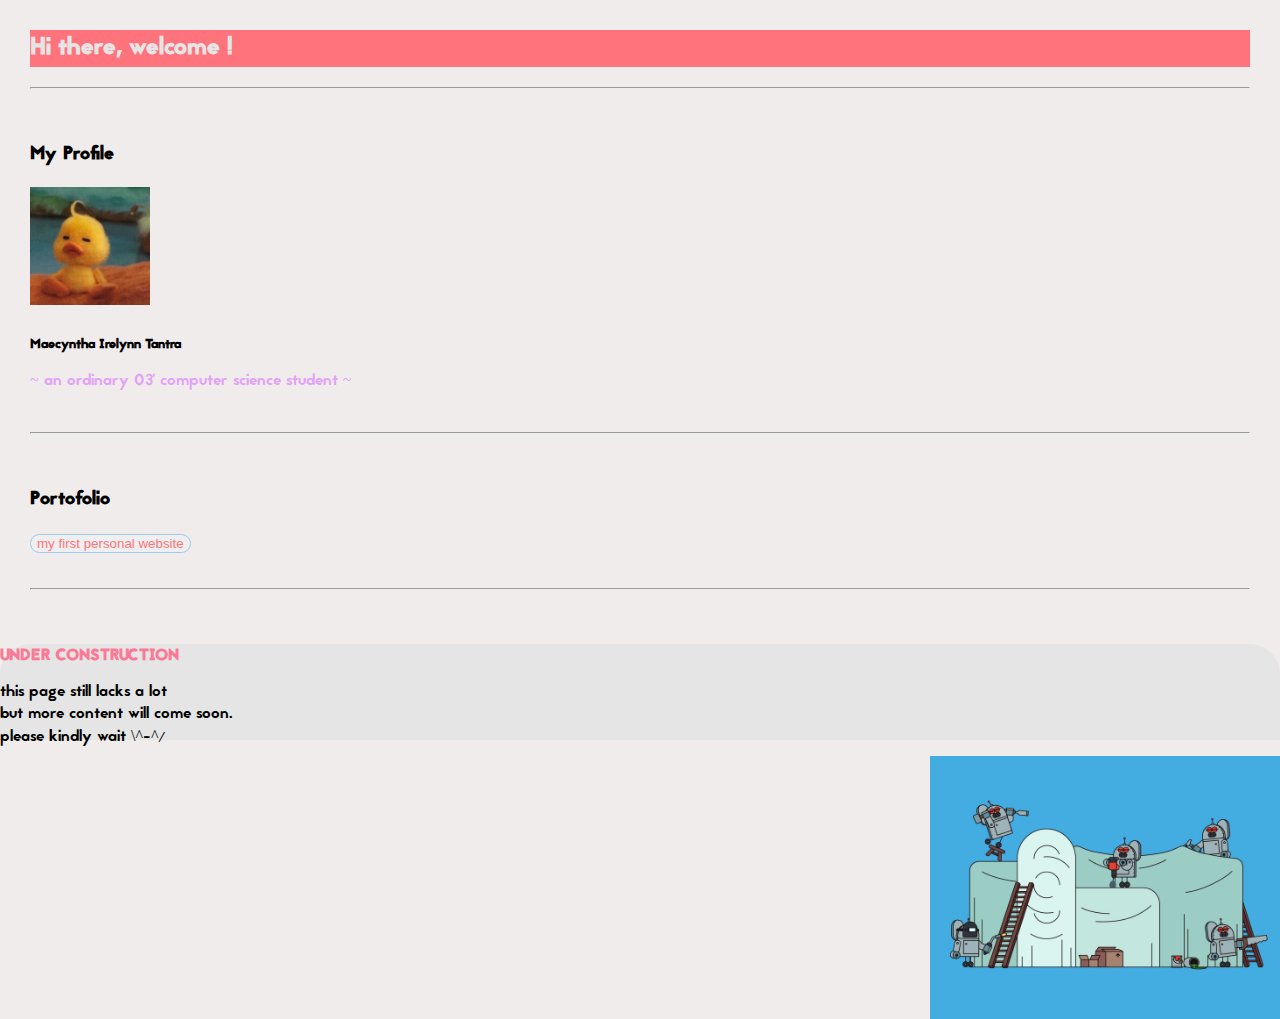
<file: index.html>
<!DOCTYPE html>
<html lang="en">
<head>
    <meta charset="UTF-8">
    <meta name="viewport" content="width=device-width, initial-scale=1.0">
    <meta name="description" content="">
    <title>Maecyntha Irelynn | mini porto</title>
    <link href="https://cdn.jsdelivr.net/npm/bootstrap@5.1.3/dist/css/bootstrap.min.css" rel="stylesheet"
    integrity="sha384-1BmE4kWBq78iYhFldvKuhfTAU6auU8tT94WrHftjDbrCEXSU1oBoqyl2QvZ6jIW3" crossorigin="anonymous">
    <link rel="stylesheet" href="style.css">
</head>
<body>
    <div id="container">
        <div id="intro" class="text-center rounded-3 mb-4">
            <h2 class="p-3">Hi there, welcome !</h2>
        </div>
        <hr />
        <br />
        <div id="profile" class="text-center">
            <h3>My Profile</h3>
            <img class="rounded-circle" src="pict/profile.jpg" alt="my profile">
            <h5 class="mt-3 mx-auto img-fluid">Maecyntha Irelynn Tantra</h5>
            <p>~ an ordinary 03' computer science student ~</p>
        </div> <br />
        
        <hr /> <br />
        <div id="porto" class="text-center">
            <h3>Portofolio</h3>
            <button class="p-2" title="This project use html & css . So it works well on 14-inch monitor :p">
                <a href="porto-personal web/index.html">my first personal website</a>
            </button>
        </div>
        <br />

        <hr /> <br />
        <div id="construction" class="p-4 row d-flex align-items-center">
            <div class="soon col-sm-5">
                <h4 class="mb-3"><b>UNDER CONSTRUCTION</b></h4>
                <p>this page still lacks a lot</p>
                <p>but more content will come soon.</p>
                <p class="mb-3">please kindly wait \^-^/</p>
            </div>
            <div class="col-sm-6">
                <img align="right" src="pict/construction.gif" class="img-fluid rounded-3"/>
            </div>
        </div>
    </div>

    <script src="https://cdn.jsdelivr.net/npm/bootstrap@5.1.3/dist/js/bootstrap.bundle.min.js" integrity="sha384-ka7Sk0Gln4gmtz2MlQnikT1wXgYsOg+OMhuP+IlRH9sENBO0LRn5q+8nbTov4+1p" crossorigin="anonymous"></script>
</body>
</html>
</file>
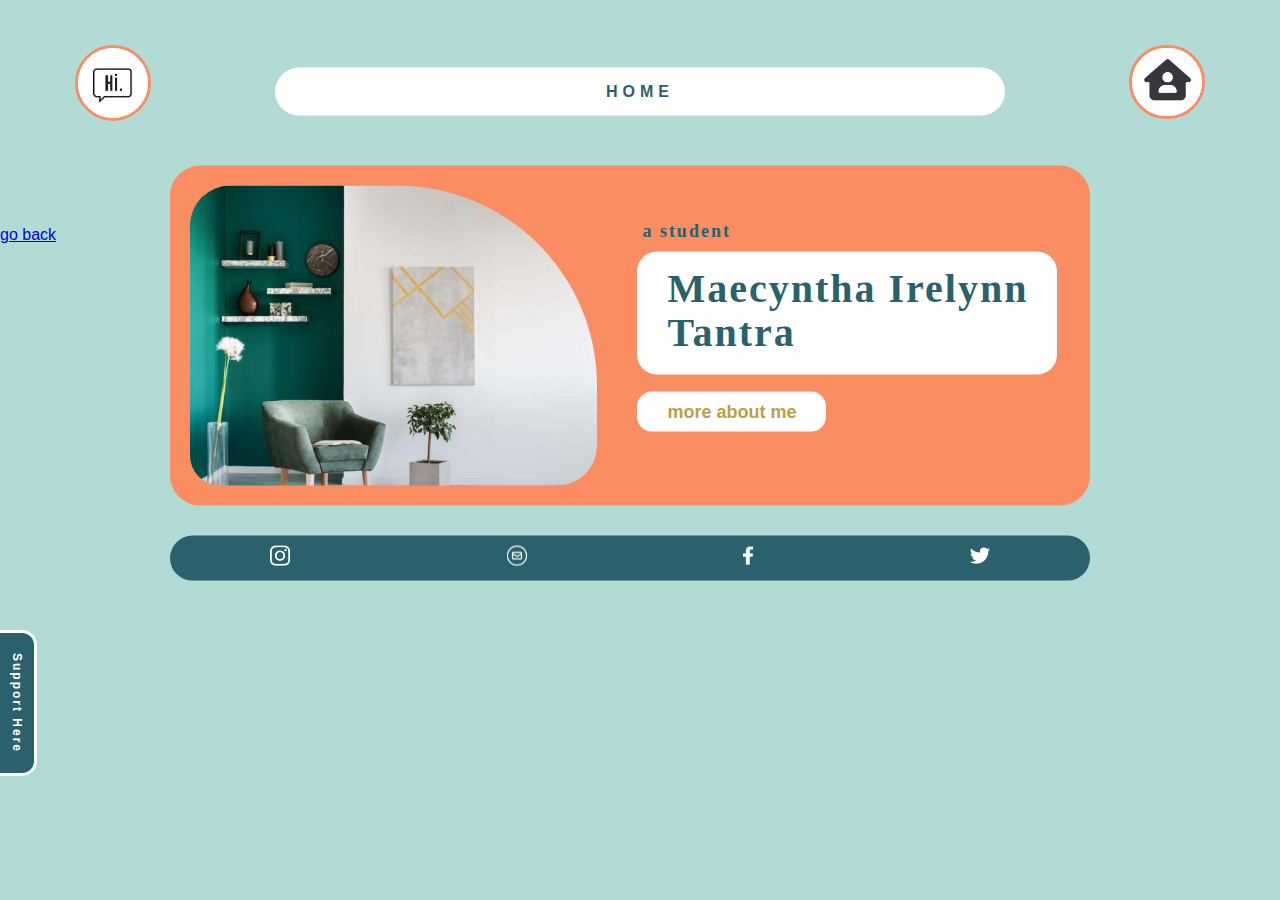
<file: porto-personal web/index.html>
<!DOCTYPE html>
<html>
<head>
    <meta name="viewport" content="width=device-width, initial-scale=1.0">
    <title>| Home |g</title>
    <link rel="stylesheet" href="style.css">
</head>
<body>
    
    <div id="overlayMenu">
        <label for="toggle" id="icon" class="now">
            <span><img src="pict/home.jpg"</span>
        </label>
        <a href=index.html id="icon" class="hi">
            <span><img src="pict/hi.jpg"</span>
        </a>
        <input type="checkbox" name="" id="toggle">
        <div class="nav">
            <ul>
                <li><a class="active" href="index.html">Home</a></li>
                <li><a href="about.html">About</a></li>
                <li><a href="porto.html">Portofolio</a></li>
                <li><a href="contact.html">Contact</a></li>
            </ul>
        </div>
        
        <div id="isi">
            <div class="title">
                <h1 align="center">HOME</h1>
            </div>
            <div class="content">
                <div id="orange-highlight">
                    <div class="pict">
                        <img src="pict/interior.jpg">
                    </div>
                    <div class="sub">
                        <p>a student</p>
                        <h1>Maecyntha Irelynn Tantra</h1>
                        <div class="more">
                            <a href="about.html">more about me</a>
                        </div>
                    </div> 
                </div>
                <div id="dark-highlight">
                    <div class="logo">
                        <img src="pict/insta.png">
                    </div>
                    <div class="logo">
                        <img src="pict/email.png">
                    </div>
                    <div class="logo">
                        <img class="small" src="pict/fac.png">
                    </div>
                    <div class="logo">
                        <img src="pict/twit.png">
                    </div>
                </div>
            </div>
        </div>

    </div>
    <br />
    <div class="side">
        <a href="mailto: support@me.com">Support Here</a>
    </div>
    <a href="../index.html">go back</a>
    
    
</body>
</html>
</file>
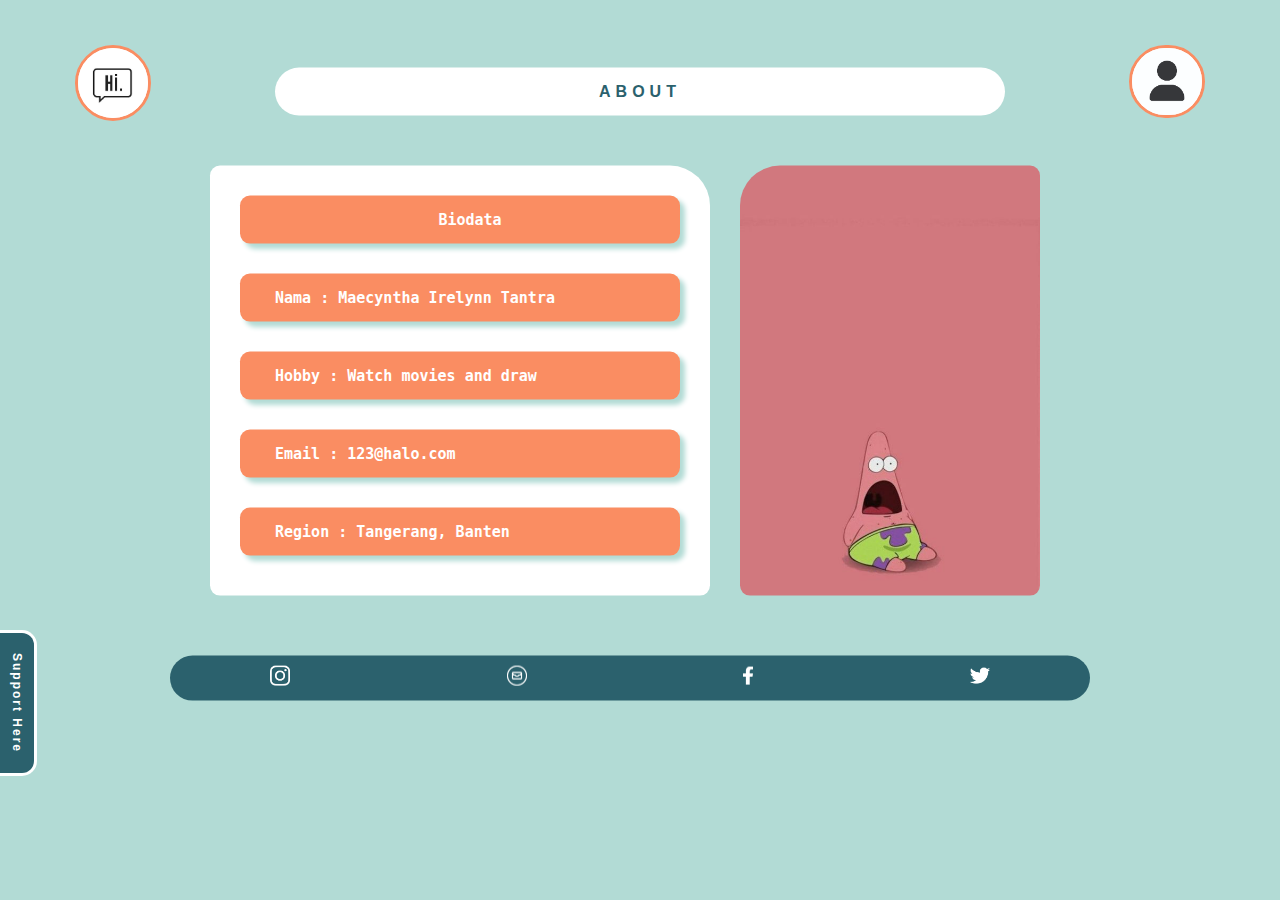
<file: porto-personal web/about.html>
<!DOCTYPE html>
<html>
<head>
    <meta name="viewport" content="width=device-width, initial-scale=1.0">
    <title>| About |</title>
    <link rel="stylesheet" href="style.css">
</head>
<body>
    
    <div id="overlayMenu">
        <label for="toggle" id="icon" class="now">
            <span><img src="pict/about.jpg"</span> <!--ganti gambar-->
        </label>
        <a href=index.html id="icon" class="hi">
            <span><img src="pict/hi.jpg"</span>
        </a>
        <input type="checkbox" name="" id="toggle">
        <div class="nav">
            <ul> <!--ganti active sendiri-->
                <li><a href="index.html">Home</a></li>
                <li><a class="active" href="about.html">About</a></li> 
                <li><a href="porto.html">Portofolio</a></li>
                <li><a href="contact.html">Contact</a></li>
            </ul>
        </div>
        
        <div id="isi">
            <div class="title">
                <h1 align="center">ABOUT</h1> <!--ganti judul-->
            </div>
            <div class="content">
                <div id="highlight">
                    <div class="container">
                        <div class="con-con">
                            <p align="center"><b>Biodata</b></p>
                        </div>
                        <div class="con-con">
                            <p>Nama     : Maecyntha Irelynn Tantra</p>
                        </div>
                        <div class="con-con">
                            <p>Hobby    : Watch movies and draw</p>
                        </div>
                        <div class="con-con">
                            <p>Email    : 123@halo.com</p>
                        </div>
                        <div class="con-con">
                            <p>Region   : Tangerang, Banten</p>
                        </div>
                    </div>
                    <div class="additional">
                        <img src="pict/mini-3 (1).jpg">
                    </div>
                </div>
                <div id="dark-highlight">
                    <div class="logo">
                        <img src="pict/insta.png">
                    </div>
                    <div class="logo">
                        <img src="pict/email.png">
                    </div>
                    <div class="logo">
                        <img class="small" src="pict/fac.png">
                    </div>
                    <div class="logo">
                        <img src="pict/twit.png">
                    </div>
                </div>
                
            </div>
        </div>
        
    </div>
    <br />
    <div class="side">
        <a href="mailto: support@me.com">Support Here</a>
    </div>
    
</body>
</html>
</file>
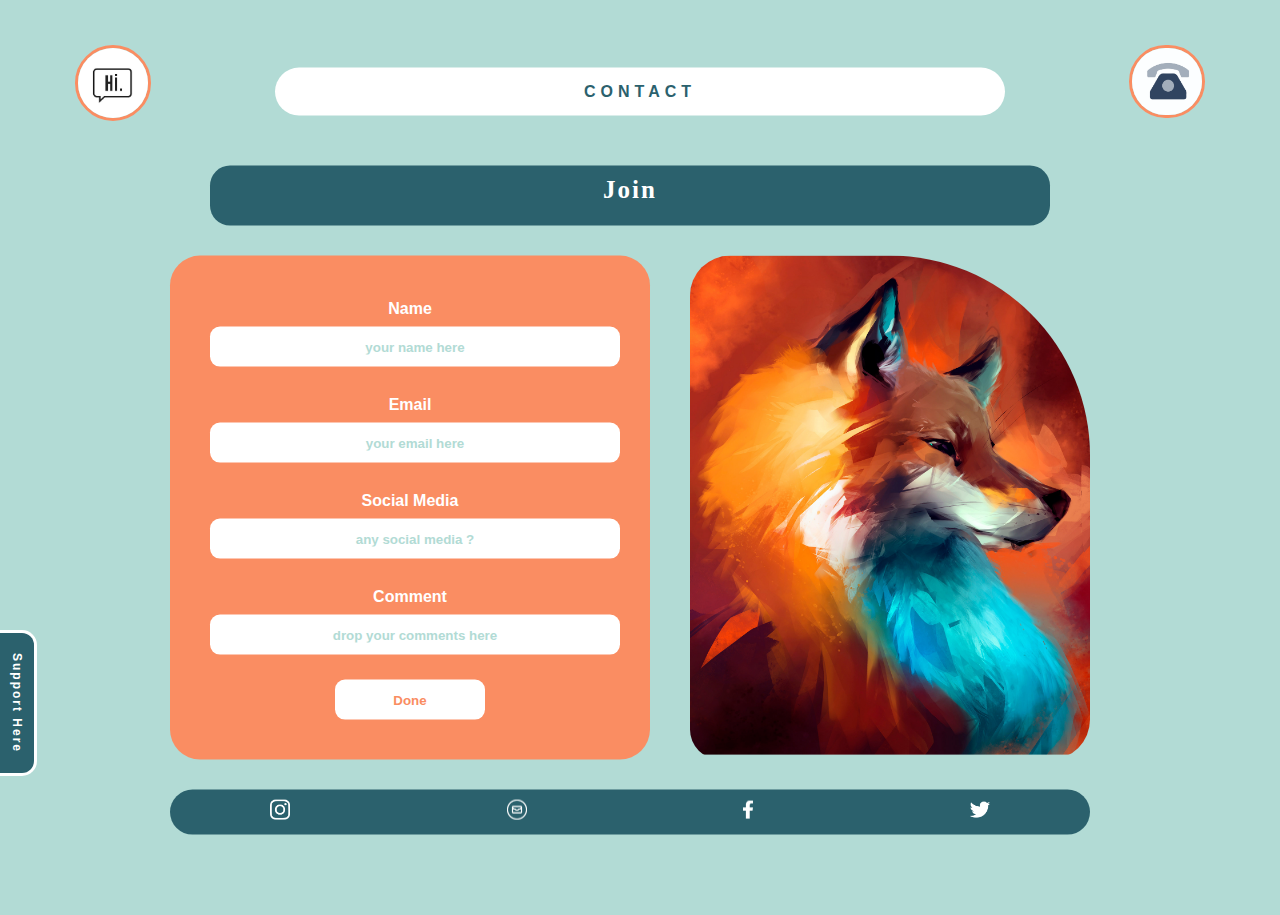
<file: porto-personal web/contact.html>
<!DOCTYPE html>
<html>
<head>
    <meta name="viewport" content="width=device-width, initial-scale=1.0">
    <title>| Contact |</title>
    <link rel="stylesheet" href="style.css">
</head>
<body>
    
    <div id="overlayMenu">
        <label for="toggle" id="icon" class="now">
            <span><img src="pict/contact.jpg"</span> <!--ganti gambar-->
        </label>
        <a href=index.html id="icon" class="hi">
            <span><img src="pict/hi.jpg"</span>
        </a>
        <input type="checkbox" name="" id="toggle">
        <div class="nav">
            <ul> <!--ganti active manual-->
                <li><a href="index.html">Home</a></li>
                <li><a href="about.html">About</a></li> 
                <li><a href="porto.html">Portofolio</a></li>
                <li><a class="active" href="contact.html">Contact</a></li>
            </ul>
        </div>
        
        <div id="isi">
            <div class="title">
                <h1 align="center">CONTACT</h1> <!--ganti judul-->
            </div>
            <div class="content">
                <div class="friend">
                    <p>Join</p> 
                </div>
                <div id="highlight">
                    <form id="form" action="loading.html" method="get">
                        <div>
                            <label>Name</label>
                            <input placeholder="your name here" name="name" type="text"/>
                        </div>
                        <div>
                            <label>Email</label>
                            <input placeholder="your email here" name="email" type="email" />
                        </div>
                        <div>
                            <label>Social Media</label>
                            <input placeholder="any social media ?" name="media" type="text" />
                        </div>
                        <div>
                            <label>Comment</label>
                            <input placeholder="drop your comments here" name="comment" type="text" />
                        </div>
                        <div>
                            <button type="submit">Done</button>
                        </div>
                        
                    </form>
                    <div class="pict">
                        <img src="pict/painting-3.jpg">
                    </div>
                </div>

                <div id="dark-highlight">
                    <div class="logo">
                        <img src="pict/insta.png">
                    </div>
                    <div class="logo">
                        <img src="pict/email.png">
                    </div>
                    <div class="logo">
                        <img class="small" src="pict/fac.png">
                    </div>
                    <div class="logo">
                        <img src="pict/twit.png">
                    </div>
                </div>    
            </div>
        </div>
        
    </div>
    <br />
    <div class="side">
        <a href="mailto: support@me.com">Support Here</a>
    </div>
    
</body>
</html>
</file>
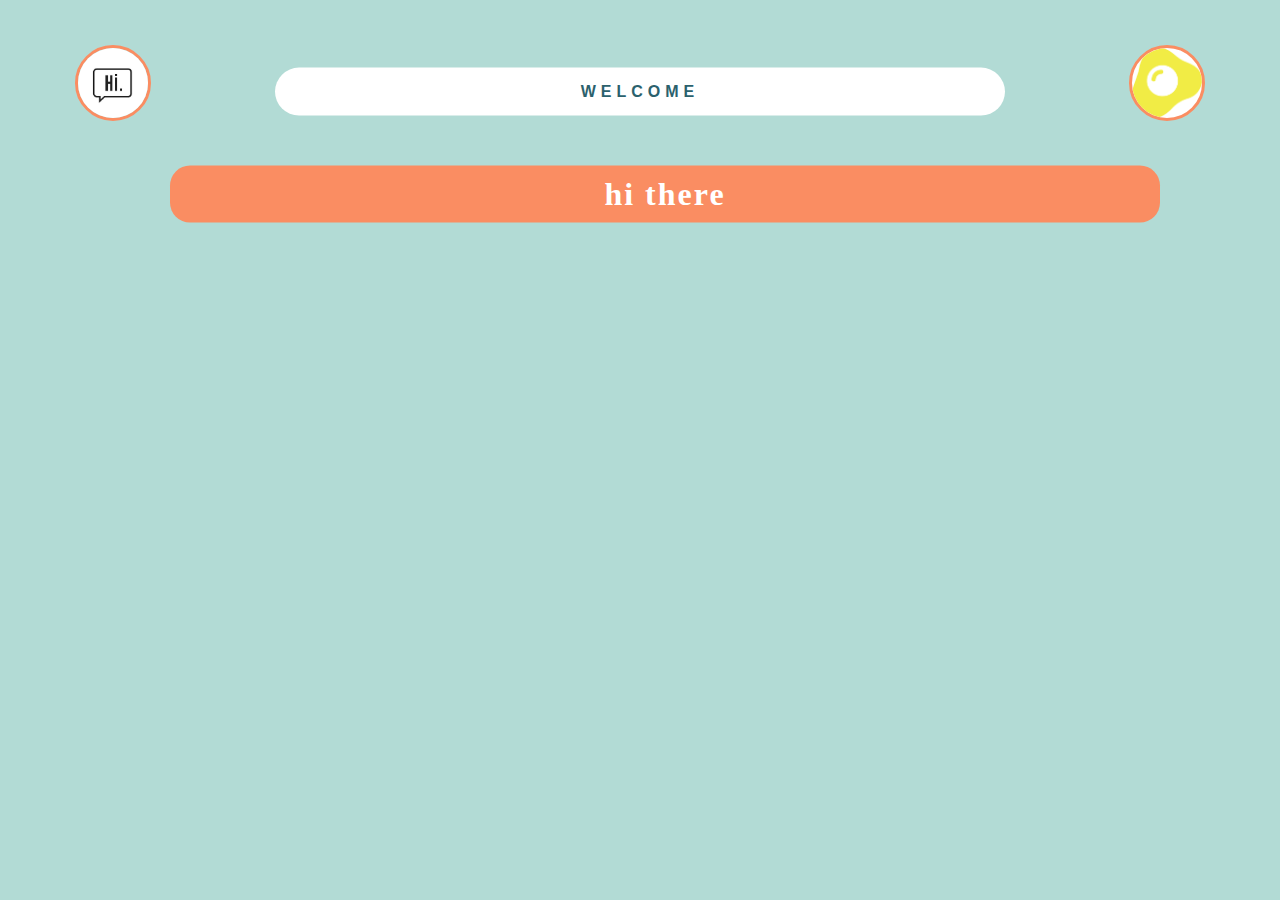
<file: porto-personal web/loading.html>
<!DOCTYPE html>
<html>
<head>
    <meta name="viewport" content="width=device-width, initial-scale=1.0">
    <title>| Welcome |</title>
    <link rel="stylesheet" href="style.css">
</head>
<body>
    
    <div id="overlayMenu">
        <label for="toggle" id="icon" class="now">
            <span><img src="pict/egg.png"</span> <!--ganti gambar-->
        </label>
        <a href=index.html id="icon" class="hi">
            <span><img src="pict/hi.jpg"</span>
        </a>
        <input type="checkbox" name="" id="toggle">
        <div class="nav">
            <ul> <!--ganti active manual-->
                <li><a href="index.html">Home</a></li>
                <li><a href="about.html">About</a></li> 
                <li><a href="porto.html">Portofolio</a></li>
                <li><a href="contact.html">Contact</a></li>
            </ul>
        </div>
        
        <div id="isi">
            <div class="title">
                <h1 align="center">WELCOME</h1> <!--ganti judul-->
            </div>
            <div class="content">
                <div class="welcome">
                    <p>hi there</p> 
                </div>
            </div>
        </div>
    </div>
    
</body>
</html>
</file>
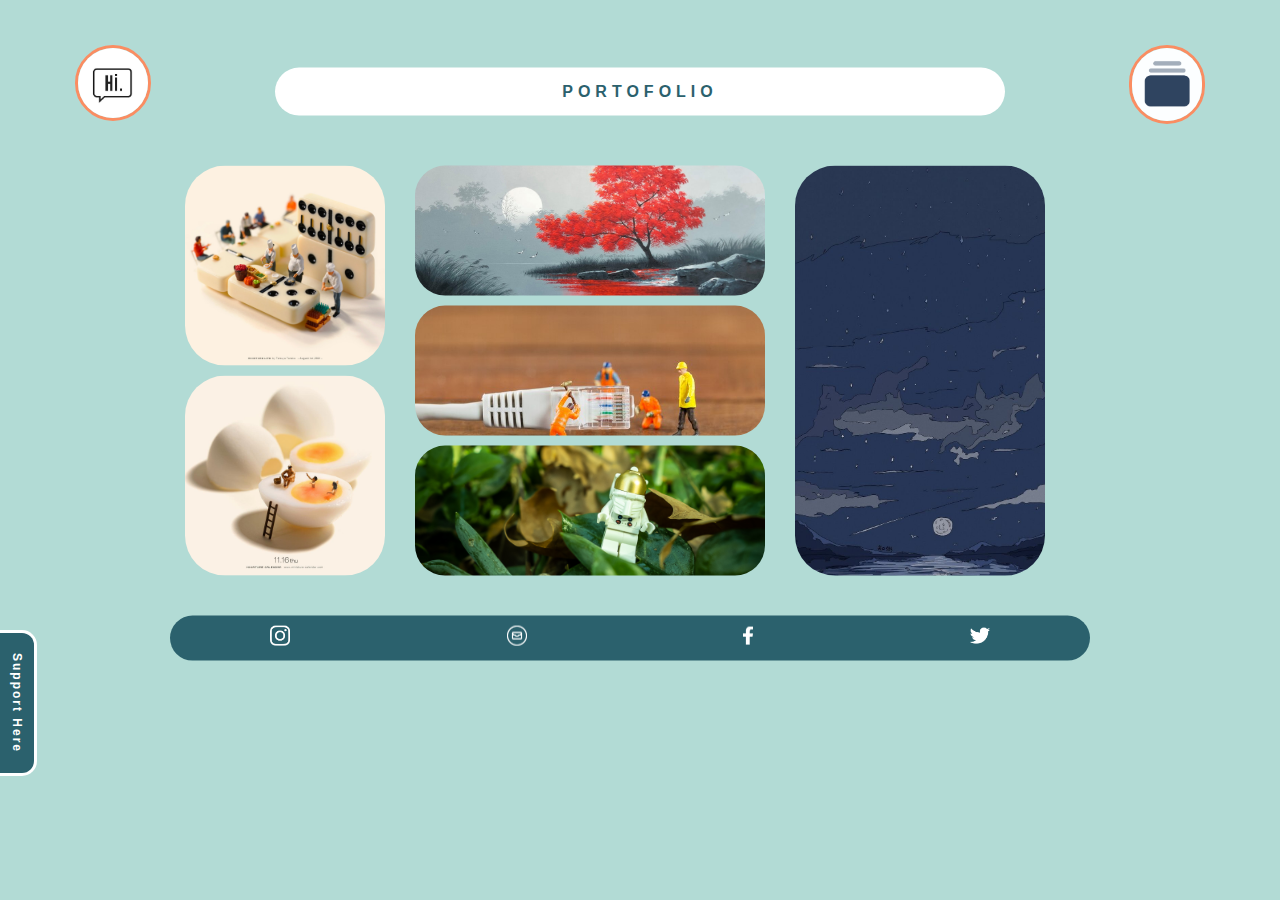
<file: porto-personal web/porto.html>
<!DOCTYPE html>
<html>
<head>
    <meta name="viewport" content="width=device-width, initial-scale=1.0">
    <title>| Portofolio |</title>
    <link rel="stylesheet" href="style.css">
</head>
<body>
    
    <div id="overlayMenu">
        <label for="toggle" id="icon" class="now">
            <span><img src="pict/porto.jpg"</span> <!--ganti gambar-->
        </label>
        <a href=index.html id="icon" class="hi">
            <span><img src="pict/hi.jpg"</span>
        </a>
        <input type="checkbox" name="" id="toggle">
        <div class="nav">
            <ul> <!--ganti active sendiri-->
                <li><a href="index.html">Home</a></li>
                <li><a href="about.html">About</a></li> 
                <li><a class="active" href="porto.html">Portofolio</a></li>
                <li><a href="contact.html">Contact</a></li>
            </ul>
        </div>
        
        <div id="isi">
            <div class="title">
                <h1 align="center">PORTOFOLIO</h1> <!--ganti judul-->
            </div>
            <div class="content">
                <div id="highlight">
                    <div>
                        <div id="mini" class="normal">
                            <img src="pict/mini-1.jpg">
                        </div>
                        <div id="mini" class="normal">
                            <img src="pict/mini-2.jpg">
                        </div>
                    </div>

                    <div>
                        <div id="mini" class="big">
                            <img src="pict/mini-paint-1.jpg">
                        </div>
                        <div id="mini" class="big">
                            <img src="pict/mini-paint-2.jpg">
                        </div>
                        <div id="mini" class="big">
                            <img src="pict/mini-paint-3.jpg">
                        </div>
                    </div>

                    <div id="mini" class="thin">
                        <img src="pict/mini-3.jpg">
                    </div>
                </div>

                <div id="dark-highlight">
                    <div class="logo">
                        <img src="pict/insta.png">
                    </div>
                    <div class="logo">
                        <img src="pict/email.png">
                    </div>
                    <div class="logo">
                        <img class="small" src="pict/fac.png">
                    </div>
                    <div class="logo">
                        <img src="pict/twit.png">
                    </div>
                </div>
            </div>
        </div>
        
    </div>
    <br />
    <div class="side">
        <a href="mailto: support@me.com">Support Here</a>
    </div>
    
</body>
</html>
</file>
<file: style.css>
/* PALLETE */ /*
--isabelline: #f1e8e8ff;
--ultra-red: #fa7a96ff;
--mauve: #e2a3f7ff;
--baby-blue-eyes: #9ccaf0ff;
--celeste: #a9f4e8ff;
--celadon: #9be8b2ff;
--lemon-yellow-crayola: #f2f291ff;
--peach-crayola: #eec19aff;
--platinum: #e5e5e5ff;
*/

/* GRADIENT */ /*
$gradient-top: linear-gradient(0deg, #f1e8e8ff, #fa7a96ff, #e2a3f7ff, #9ccaf0ff, #a9f4e8ff, #9be8b2ff, #f2f291ff, #eec19aff, #e5e5e5ff);
$gradient-right: linear-gradient(90deg, #f1e8e8ff, #fa7a96ff, #e2a3f7ff, #9ccaf0ff, #a9f4e8ff, #9be8b2ff, #f2f291ff, #eec19aff, #e5e5e5ff);
$gradient-bottom: linear-gradient(180deg, #f1e8e8ff, #fa7a96ff, #e2a3f7ff, #9ccaf0ff, #a9f4e8ff, #9be8b2ff, #f2f291ff, #eec19aff, #e5e5e5ff);
$gradient-left: linear-gradient(270deg, #f1e8e8ff, #fa7a96ff, #e2a3f7ff, #9ccaf0ff, #a9f4e8ff, #9be8b2ff, #f2f291ff, #eec19aff, #e5e5e5ff);
$gradient-top-right: linear-gradient(45deg, #f1e8e8ff, #fa7a96ff, #e2a3f7ff, #9ccaf0ff, #a9f4e8ff, #9be8b2ff, #f2f291ff, #eec19aff, #e5e5e5ff);
$gradient-bottom-right: linear-gradient(135deg, #f1e8e8ff, #fa7a96ff, #e2a3f7ff, #9ccaf0ff, #a9f4e8ff, #9be8b2ff, #f2f291ff, #eec19aff, #e5e5e5ff);
$gradient-top-left: linear-gradient(225deg, #f1e8e8ff, #fa7a96ff, #e2a3f7ff, #9ccaf0ff, #a9f4e8ff, #9be8b2ff, #f2f291ff, #eec19aff, #e5e5e5ff);
$gradient-bottom-left: linear-gradient(315deg, #f1e8e8ff, #fa7a96ff, #e2a3f7ff, #9ccaf0ff, #a9f4e8ff, #9be8b2ff, #f2f291ff, #eec19aff, #e5e5e5ff);
$gradient-radial: radial-gradient(#f1e8e8ff, #fa7a96ff, #e2a3f7ff, #9ccaf0ff, #a9f4e8ff, #9be8b2ff, #f2f291ff, #eec19aff, #e5e5e5ff);
*/


@media (min-width: 1200px) {
    .container {
        max-width: 970px;
    }
}

@media (max-width: 970px) {
    #construction {
        text-align: center !important;
    }
}

@font-face {
    font-family: Jaapoki;
    src: url(font/Jaapokki-Regular.otf);
  }

body {
    background-color: #f1ecec;
    font-family: Jaapoki;
    margin: 30px;
}

p {
    line-height: 40%;
}

#intro {
    background-color: #ff737c;
    color: #e5e5e5ff;
}

#profile img {
    width: 120px;
    align-items: center;
}

#profile h5 {
    width: 450px;
    border-radius: 8px;
}

#profile p {
    color: #e2a3f7ff;
}

/*portofolio*/
#porto a {
    text-decoration: none;
    color: #ff737c;
}

#porto button {
    border-radius: 10px; border: #9ccaf0ff solid 1px;
}

#porto button:hover {
    color: #eec19aff;
    box-shadow: gray 2px 2px 2px;
    background-color: #e5e5e5ff;
    transition: 0.3s;
}

#porto button:active {
    transform: scale(0.9, 0.9);
}

/*biottom of the page*/
#construction {
    border-radius: 30px 30px 0 0;
    background-color: #e5e5e5ff;
    margin: 0 -30px -30px -30px !important;
}

#construction h4 {
    color: #fa7a96ff;
}

#construction img {
    width: 350px;
}
</file>
<file: porto-personal web/style.css>
*{
    margin: 0;
    padding: 0;
}

body {
    font-family: Helvetica;
    width: 100%;
    height: 100vh;
    background: #B2DBD5;
}

#isi {
    margin: 0px 170px 0 170px;
    transform: translateY(-130%);
    -webkit-transform: translateY(-130%);
    -moz-transform: translateY(-130%);
    transition: 0.5s;
}

#isi .title {
    display: flex;
    justify-content: center;
    margin-top: 50px;
    margin-bottom: 30px;
}

#isi .title h1 { 
    padding: 15px;
    background-color: #fff;
    color: #2B616D;
    font-size: 16px;
    letter-spacing: 5px;
    font-weight: 600;
    display: flex;
    width: 700px; 
    justify-content: center;
    align-items: center;
    border-radius: 30px;
    
}

#isi .content {
    font-size: 20px;
    margin-top: 20px;
    padding-bottom: 50px;
    position: fixed;
}

#overlayMenu {
    position: relative;
    transition: 0.5s ease-in-out;
}

/*toggle icon*/
#icon.now {
    position: fixed;
    right: 50px;
    top: 30px;
    z-index: 50;
    cursor: pointer;
}

#icon.now img {
    background-color: white;
    border: #FA8D62 3px solid;
    border-radius: 100px;
    width: 70px;
}

#icon.hi {
    position: fixed;
    left: 50px;
    top: 30px;
    z-index: 80;
}

#icon.hi img {
    background-color: white;
    border: #FA8D62 3px solid;
    border-radius: 100px;
    width: 70px;
}

#icon img:hover {
    transform: scale(1.1, 1.1);
    -webkit-transform: scale(1.1, 1.1);
    -moz-transform: scale(1.1, 1.1);
    box-shadow: 0 0 20px #fff;
    transition: 0.2s;
}

#icon.now img:active {
    transform: scale(1, 1);
    -webkit-transform: scale(1, 1);
    -moz-transform: scale(1, 1);
    transition: 0.2s;
}

#icon.hi img:active {
    transform: scale(0.8, 0.8);
    -webkit-transform: scale(0.8, 0.8);
    -moz-transform: scale(0.8, 0.8);
    transition: 0.2s;
}

#icon {
    padding: 15px 25px;
    display: inline-block; /*perlu gak?*/
}

/*checkbox*/ 
input#toggle {
    display: none;
}

/*navigation*/
#overlayMenu .nav {
    display: flex;
    justify-content: center; 
    align-items: center;
    width: 100%;
    height: 40px;
    padding: 20px 0;
    background-color: #FA8D62;
    transform: translateY(-100%);
    -webkit-transform: translateY(-100%);
    -moz-transform: translateY(-100%);
    transition: 0.4s;
    border-radius:0 0 30px 30px;
}

#overlayMenu .nav ul li {
    display: inline-block;
    padding: 10px 20px;
    margin: 5px 0;
    overflow: hidden;
}

#overlayMenu .nav ul li a.active {
    background-color: #B2DBD5;
    border-radius: 18px;
    color: #2B616D;
    transition: 0.4s;
}

#overlayMenu .nav ul li a:hover {
    background-color: #B2DBD5;
    color: #2B616D;
    border-radius: 18px;
}

#overlayMenu .nav ul li a {
    color: white;
    text-decoration: none;
    display: flex;
    justify-content: center;
    align-self: center;
    font-size: 16px;
    font-weight: 700;
    line-height: 1em;
    padding: 10px;
    text-transform: uppercase;
    transition: 0.5s;
    width: 150px;
}

/*overlay menu display*/
input#toggle[type="checkbox"]:checked ~ div {
    transform: scale(1) translateY(0);
    -webkit-transform: scale(1) translateY(0);
    -moz-transform: scale(1) translateY(0);
    z-index: 60;
    transition: 0.5s;
}

/*side support button*/
.side {
    position: fixed;
    bottom: 120px;
}

.side a {
    height: 120px;
    background: #2B616D;
    color: #fff;
    padding: 10px;
    text-align-last: center;
    writing-mode: vertical-lr;
    text-orientation: mixed;
    text-decoration: none;
    font-size: 12px;
    letter-spacing: 2px;
    font-weight: 700;
    border-radius: 0 15px 15px 0;
    border: #fff solid 3px;
    border-left: none;
}

.side a:hover {
    background-color: #21a3c0;
    box-shadow: 0 0 20px #2B616D;
    transform: scale(1.1, 1.1);
    margin-left: 5px;
    transition: 0.5s;
}

/*highlight*/
#orange-highlight {
    display: flex;
    justify-content: space-between;
    align-items: center;
    width: 920px;
    background-color: #FA8D62;
    border-radius: 30px;
    margin-bottom: 30px;
}

#dark-highlight {
    display: flex;
    justify-content: space-between;
    align-items: center;
    width: 920px;
    height: 45px;
    background-color: #2B616D;
    border-radius: 30px;
    margin-bottom: 30px;
}

/*HOME*/
/*home content*/
#orange-highlight .pict {
    width: 450px;
    height: 300px;
    border-radius: 40px 200px 40px 30px;
    overflow: hidden;
    margin: 20px;
}

#orange-highlight .pict img {
    width: 500px;
    align-items: center;
    justify-content: center;
}

#orange-highlight .sub {
    width: 500px;
    height: 180px;
    padding-left: 20px;
    padding-bottom: 50px;
}

#orange-highlight .sub p {
    font-family: 'Segoe UI';
    font-weight: 600;
    font-size: 18px;
    letter-spacing: 2px;
    margin-bottom: 10px;
    color: #2B616D;
    padding-left: 5px;
}

#orange-highlight .sub h1 {
    font-family: 'Segoe UI';
    font-weight: 700;
    font-size: 40px;
    line-height: 110%;
    letter-spacing: 2px;
    margin-bottom: 25px;
    color: #2B616D;
    padding: 15px 10px 20px 30px;
    border-radius: 20px;
    background-color: #fff;
    width: 380px;
}

/*about me*/
#orange-highlight .sub a {
    padding: 10px 30px;
    border-radius: 15px;
    text-decoration: none;
    background-color: #fff;
    width: 150px;
    font-size: 18px;
    font-weight: 600;
    color: #bba046;
}

.sub a:hover {
    border: #2B616D solid 2px;
    box-shadow: 0 0 8px #fff;
    transition: 0.2s;
}

/*home social media*/
#dark-highlight .logo {
    cursor: pointer;
    margin-left: 80px;
    margin-right: 80px;
}

#dark-highlight .logo img {
    padding: 20px;
    width: 20px;
}

/*facebook*/
#dark-highlight .logo img.small {
    padding: 20px;
    width: 10px;
}

#dark-highlight .logo img:hover {
    transform: scale(1.2, 1.2);
    transition: 0.2s;
}

/*Contact*/

.friend {
    display: flex;
    text-align: center;
    margin: 0 40px 40px 40px;
    margin-bottom: 30px;
}

.friend p {
    font-family: 'Segoe UI';
    font-weight: 700;
    font-size: 25px;
    letter-spacing: 2px;
    color: #fff;
    background-color: #2B616D;
    width: 820px;
    height: 40px;
    padding: 10px;
    border-radius: 20px;
}

/*form*/

#highlight {
    display: flex;
    margin-bottom: 30px;
}

#form {
    text-align: center;
    background-color: #FA8D62;
    padding: 40px;
    width: 400px;
    border-radius: 30px;
    display: flex;
    flex-direction: column;
}

#form label {
    font-size: 16px;
    font-weight: 700;
    color: #fff;
}

#form input {
    align-items: center;
    border: none;
    height: 30px;
    width: 400px;
    border-radius: 10px;
    margin-top: 8px;
    margin-bottom: 25px;
    padding: 5px;
    outline: none; 
}

#highlight input::placeholder {
    text-align: center;
    font-weight: 700;
    color: #B2DBD5;
}

#highlight button {
    justify-self: center;
    align-items: center;
    font-weight: 600;
    border: none;
    height: 40px;
    width: 150px;
    padding: 5px;
    border-radius: 10px;
    background-color: #fff;
    color: #FA8D62;
}

#highlight button:hover {
    transform: scale(1.1, 1.1);
    cursor: pointer;
    transition: 0.3s;
}

#highlight .pict {
    width: 400px;
    border-radius: 40px 200px 40px 30px;
    overflow: hidden;
    margin-left: 40px;
}

#highlight .pict img {
    width: 400px;
    align-items: center;
    justify-content: center;
}

/*loading page*/
.welcome {
    display: flex;
    text-align: center;
    justify-content: center;
    margin-bottom: 30px;
}

.welcome p {
    font-family: 'Segoe UI'; font-weight: 700; font-size: 32px;
    letter-spacing: 2px;
    color: #fff; background-color: #FA8D62;
    width: 970px;
    padding: 10px;
    border-radius: 20px;
}

/*porto page*/

#highlight #mini {
    overflow: hidden;
    margin: 0 15px 10px 15px;
}

#highlight #mini.normal {
    border-radius: 40px;
    width: 200px;
    height: 200px;
}

#highlight #mini img {
    width: 200px;
}

#highlight #mini:hover {
    transform: scale(1.1, 1.1);
    transition: 0.6s;
}

#highlight #mini.thin {
    border-radius: 40px;
    width: 250px;
    height: 410px;
}

#highlight #mini.thin img {
    width: 250px;
}

#highlight #mini.big {
    border-radius: 30px;
    width: 350px;
    height: 130px;
}

#highlight #mini.big img {
    align-self: center;
    width: 350px;
    transform: translateY(-15%);
}

.container {
    margin-left: 40px;
    font-family: monospace;
    font-weight: 600;
    font-size: 15px;
    background-color: #fff;
    width: 500px;
    height: 430px;
    border-radius: 10px 40px 10px 10px;
    margin-right: 30px;
    margin-bottom: 30px;
}

.container div.con-con {
    margin: 30px 30px 2px 30px;
    border-radius: 10px;
}

.container .con-con {
    background-color: #FA8D62;
    box-shadow: 5px 5px 5px #B2DBD5;
    color: #fff;
    padding: 15px;
}

.container .con-con p {
    margin-left: 20px;
}

#highlight .additional {
    width: 300px;
    height: 430px;
    overflow: hidden;
    border-radius: 40px 10px 10px 10px;
}

#highlight .additional img {
    width: 300px;
    transform: translateY(-10%);
}
</file>
